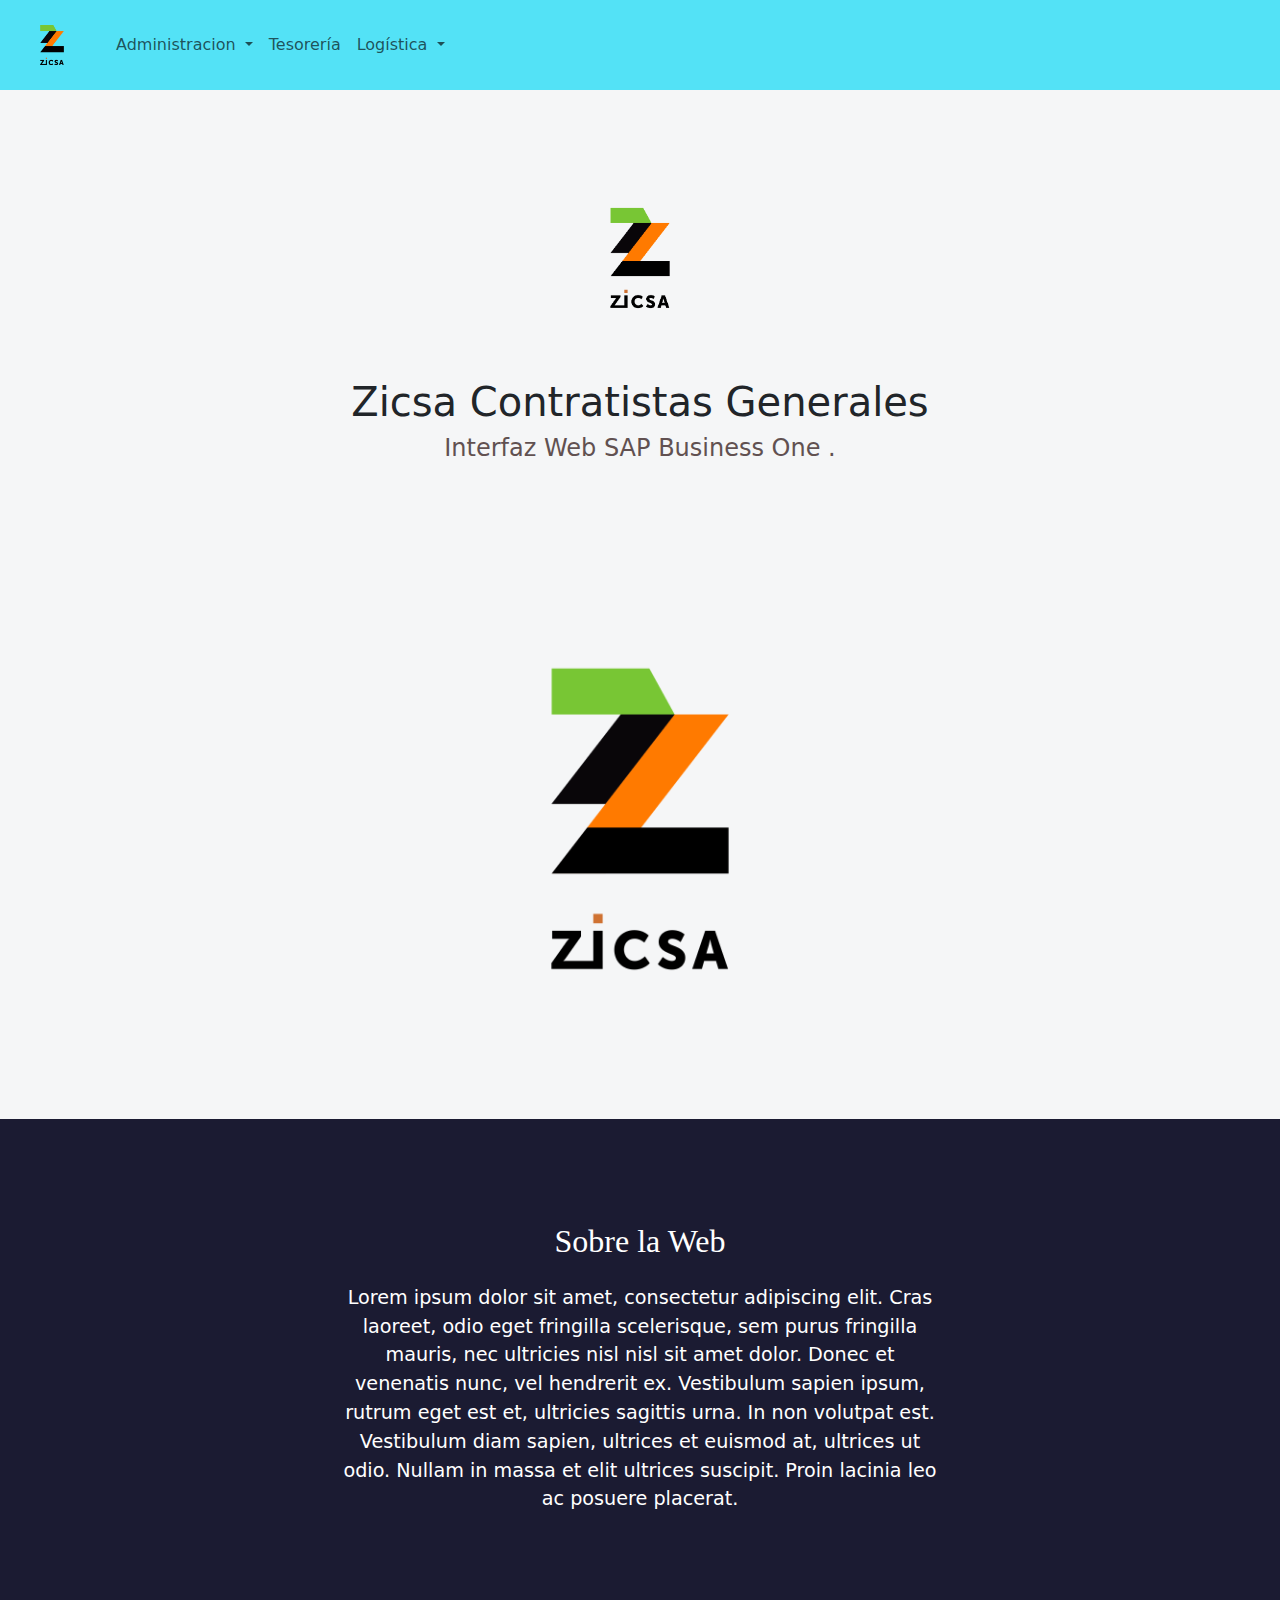
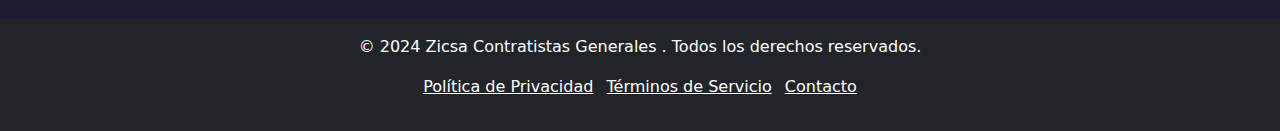
<file: index.html>
<!DOCTYPE html>
<html lang="es">
<head>
    <meta charset="UTF-8">
    <meta name="viewport" content="width=device-width, initial-scale=1.0">
    <title>Interfaz Web Zicsa</title>
    <!-- Bootstrap -->
    <link href="https://cdn.jsdelivr.net/npm/bootstrap@5.3.3/dist/css/bootstrap.min.css" rel="stylesheet" integrity="sha384-QWTKZyjpPEjISv5WaRU9OFeRpok6YctnYmDr5pNlyT2bRjXh0JMhjY6hW+ALEwIH" crossorigin="anonymous">
    <!-- CSS -->
    <link href="style.css" rel="stylesheet">
    
</head>
<body>
       
    <!-- Barra de Navegación -->
    <nav class="navbar navbar-expand-lg bg-body-tertiary">
      <div class="container-fluid">
        <a class="navbar-brand" href="index.html">
          <img src="img/LogoZicsa.png" width="80" alt="Logo Corporativo Zicsa"> 
        </a>      
           <button class="navbar-toggler" type="button" data-bs-toggle="collapse" data-bs-target="#navbarNavDropdown" aria-controls="navbarNavDropdown" aria-expanded="false" aria-label="Toggle navigation">
          <span class="navbar-toggler-icon"></span>
        </button>
        <div class="collapse navbar-collapse" id="navbarNavDropdown">
          <ul class="navbar-nav d-flex justify-content-left align-items-left">
            <li class="nav-item dropdown">
              <a class="nav-link dropdown-toggle" href="#" role="button" data-bs-toggle="dropdown" aria-expanded="false">
                Administracion
              </a>
              <ul class="dropdown-menu">
                <li><a class="dropdown-item" href="/BusinessPartner/bp.html">Registro de Proveedores</a></li>
                <li><a class="dropdown-item" href="/BusinessPartner/bpm.html">Registro de Proveedores Masivo</a></li>
              </ul>
            </li>
            <li class="nav-item">
              <a class="nav-link" href="#">Tesorería</a>
            </li>
            <li class="nav-item dropdown">
              <a class="nav-link dropdown-toggle" href="#" role="button" data-bs-toggle="dropdown" aria-expanded="false">
                Logística
              </a>
              <ul class="dropdown-menu">
                <li><a class="dropdown-item" href="Logistics/logistica-registro-simple.html">Registro de Empleados Simple</a></li> <!-- Se agrego la pagina Logistica1-->
                <li><a class="dropdown-item" href="Logistics/logistica1.html">Registro de Empleados Masivos</a></li>
              </ul>
            </li>
          </ul>
        </div>
      </div>
  </nav>

    <!-- Seccion Hero -->
    <section class="hero align-items-stretch">
        <div class="hero-principal d-flex flex-column justify-content-center align-items-center">
          <img class="hero-imagen-desarrollador rounded-circle" src="img/LogoZicsa.png" alt="Imagen Logo Zicsa">
          <h1>Zicsa Contratistas Generales </h1>
          <h2>Interfaz Web SAP Business One .</h2>
        </div>
        <div class="hero-inferior">
          <img class="hero-inferior-imagen img-fluid" src="img/LogoZicsa.png" alt="Imagen Zicsa Flujo de trabajo">
        </div>
    </section>

  <!-- Sobre la Web -->
  <section id="sobre-la-web" class="seccion-oscura">
    <div class="contenedor">
      <h2 class="seccion-titulo">Sobre la Web</h2>
      <p class="seccion-texto">Lorem ipsum dolor sit amet, consectetur adipiscing elit. Cras laoreet, odio eget fringilla scelerisque, sem purus fringilla mauris, nec ultricies nisl nisl sit amet dolor. Donec et venenatis nunc, vel hendrerit ex. Vestibulum sapien ipsum, rutrum eget est et, ultricies sagittis urna. In non volutpat est. Vestibulum diam sapien, ultrices et euismod at, ultrices ut odio. Nullam in massa et elit ultrices suscipit. Proin lacinia leo ac posuere placerat.</p>
    </div>
  </section>


     <!-- Footer -->

     <footer class="bg-dark text-white text-center py-3 mt-auto">
        <div class="container">
          <p>&copy; 2024 Zicsa Contratistas Generales . Todos los derechos reservados.</p>
          <ul class="list-inline">
            <li class="list-inline-item"><a href="#" class="text-white">Política de Privacidad</a></li>
            <li class="list-inline-item"><a href="#" class="text-white">Términos de Servicio</a></li>
            <li class="list-inline-item"><a href="#" class="text-white">Contacto</a></li>
          </ul>
        </div>
      </footer>

    <script src="https://cdn.jsdelivr.net/npm/bootstrap@5.3.3/dist/js/bootstrap.bundle.min.js" integrity="sha384-YvpcrYf0tY3lHB60NNkmXc5s9fDVZLESaAA55NDzOxhy9GkcIdslK1eN7N6jIeHz" crossorigin="anonymous"></script>
    <script src="login.js"></script>
  </body>
</html>
</file>
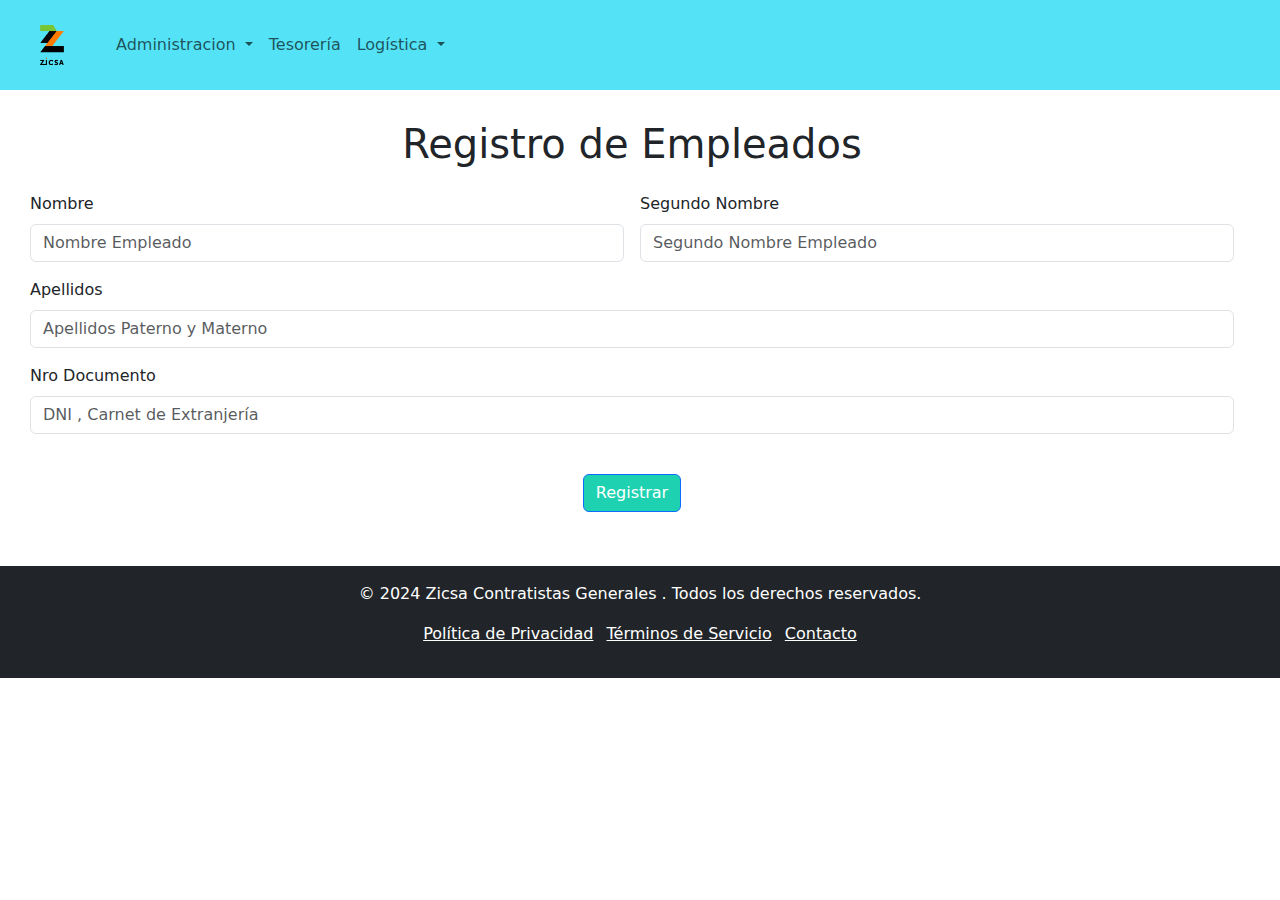
<file: logistica-registro-simple.html>
<!DOCTYPE html>
<html lang="es">
<head>
    <meta charset="UTF-8">
    <meta name="viewport" content="width=device-width, initial-scale=1.0">
    <title>Interfaz Web Zicsa</title>
         <!-- Bootstrap -->
         <link href="https://cdn.jsdelivr.net/npm/bootstrap@5.3.3/dist/css/bootstrap.min.css" rel="stylesheet" integrity="sha384-QWTKZyjpPEjISv5WaRU9OFeRpok6YctnYmDr5pNlyT2bRjXh0JMhjY6hW+ALEwIH" crossorigin="anonymous">
         <!-- CSS -->
         <link href="style.css" rel="stylesheet">
     
</head>
<body>
    <!-- Barra de Navegación -->
    <nav class="navbar navbar-expand-lg bg-body-tertiary">
      <div class="container-fluid">
        <a class="navbar-brand" href="index.html">
          <img src="img/LogoZicsa.png" width="80" alt="Logo Corporativo Zicsa"> 
        </a>      
           <button class="navbar-toggler" type="button" data-bs-toggle="collapse" data-bs-target="#navbarNavDropdown" aria-controls="navbarNavDropdown" aria-expanded="false" aria-label="Toggle navigation">
          <span class="navbar-toggler-icon"></span>
        </button>
        <div class="collapse navbar-collapse" id="navbarNavDropdown">
          <ul class="navbar-nav d-flex justify-content-left align-items-left">
            <li class="nav-item dropdown">
              <a class="nav-link dropdown-toggle" href="#" role="button" data-bs-toggle="dropdown" aria-expanded="false">
                Administracion
              </a>
              <ul class="dropdown-menu">
                <li><a class="dropdown-item" href="BusinessPartner/bp.html">Registro de Proveedores</a></li>
              </ul>
            </li>
            <li class="nav-item">
              <a class="nav-link" href="#">Tesorería</a>
            </li>
            <li class="nav-item dropdown">
              <a class="nav-link dropdown-toggle" href="#" role="button" data-bs-toggle="dropdown" aria-expanded="false">
                Logística
              </a>
              <ul class="dropdown-menu">
                <li><a class="dropdown-item" href="logistica-registro-simple.html">Registro de Empleados Simple</a></li> <!-- Se agrego la pagina Logistica1-->
                <li><a class="dropdown-item" href="logistica1.html">Registro de Empleados Masivos</a></li>
              </ul>
            </li>
          </ul>
        </div>
      </div>
  </nav>

    <!-- Formulario -->

    <form class="row g-3 container-fluid">
        <h1 class="text-center">Registro de Empleados</h1>
        <div class="col-md-6">
          <label for="inputNombreEmpleado" class="form-label">Nombre</label>
          <input type="text" class="form-control" id="inputNombreEmpleado" placeholder="Nombre Empleado">
        </div>
        <div class="col-md-6">
          <label for="inputSegundoNombreEmpleado" class="form-label">Segundo Nombre</label>
          <input type="text" class="form-control" id="inputSegundoNombreEmpleado" placeholder="Segundo Nombre Empleado">
        </div>
        <div class="col-12">
          <label for="inputApellidos" class="form-label">Apellidos</label>
          <input type="text" class="form-control" id="inputApellidos" placeholder="Apellidos Paterno y Materno">
        </div>
        <div class="col-12">
          <label for="inputNroDocumento" class="form-label">Nro Documento</label>
          <input type="text" class="form-control" id="inputNroDocumento" placeholder="DNI , Carnet de Extranjería">
        </div>
        <div class="col-12 d-flex justify-content-center p-4">
          <button type="submit" class="btn btn-primary">Registrar</button>
        </div>
    </form>

    <!-- Footer -->

    <footer class="bg-dark text-white text-center py-3 mt-auto">
      <div class="container">
        <p>&copy; 2024 Zicsa Contratistas Generales . Todos los derechos reservados.</p>
        <ul class="list-inline">
          <li class="list-inline-item"><a href="#" class="text-white">Política de Privacidad</a></li>
          <li class="list-inline-item"><a href="#" class="text-white">Términos de Servicio</a></li>
          <li class="list-inline-item"><a href="#" class="text-white">Contacto</a></li>
        </ul>
      </div>
    </footer>

    <script src="https://cdn.jsdelivr.net/npm/bootstrap@5.3.3/dist/js/bootstrap.bundle.min.js" integrity="sha384-YvpcrYf0tY3lHB60NNkmXc5s9fDVZLESaAA55NDzOxhy9GkcIdslK1eN7N6jIeHz" crossorigin="anonymous"></script>

</body>
</html>
</file>
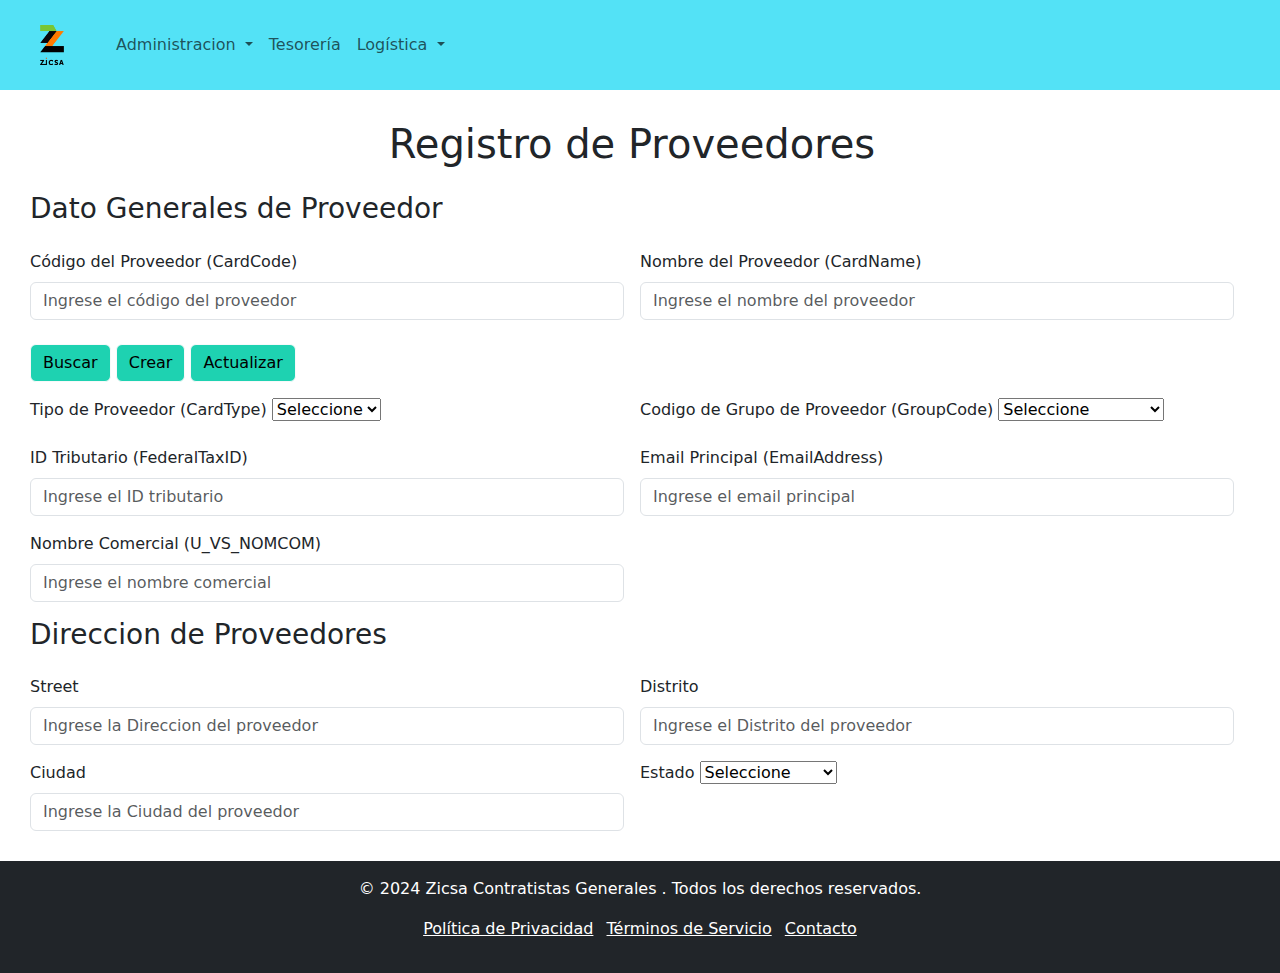
<file: BusinessPartner/bp.html>
<!DOCTYPE html>
<html lang="es">
<head>
    <meta charset="UTF-8">
    <meta name="viewport" content="width=device-width, initial-scale=1.0">
    <title>Interfaz Web Zicsa</title>
         <!-- Bootstrap -->
         <link href="https://cdn.jsdelivr.net/npm/bootstrap@5.3.3/dist/css/bootstrap.min.css" rel="stylesheet" integrity="sha384-QWTKZyjpPEjISv5WaRU9OFeRpok6YctnYmDr5pNlyT2bRjXh0JMhjY6hW+ALEwIH" crossorigin="anonymous">
         <!-- CSS -->
         <link href="/style.css" rel="stylesheet">
     
</head>
<body>
     <!-- Barra de Navegación -->
     <nav class="navbar navbar-expand-lg bg-body-tertiary">
      <div class="container-fluid">
        <a class="navbar-brand" href="/index.html">
          <img src="/img/LogoZicsa.png" width="80" alt="Logo Corporativo Zicsa"> 
        </a>      
           <button class="navbar-toggler" type="button" data-bs-toggle="collapse" data-bs-target="#navbarNavDropdown" aria-controls="navbarNavDropdown" aria-expanded="false" aria-label="Toggle navigation">
          <span class="navbar-toggler-icon"></span>
        </button>
        <div class="collapse navbar-collapse" id="navbarNavDropdown">
          <ul class="navbar-nav d-flex justify-content-left align-items-left">
            <li class="nav-item dropdown">
              <a class="nav-link dropdown-toggle" href="#" role="button" data-bs-toggle="dropdown" aria-expanded="false">
                Administracion
              </a>
              <ul class="dropdown-menu">
                <li><a class="dropdown-item" href="/BusinessPartner/bp.html">Registro de Proveedores</a></li>
                <li><a class="dropdown-item" href="/BusinessPartner/bpm.html">Registro de Proveedores Masivo</a></li>
              </ul>
            </li>
            <li class="nav-item">
              <a class="nav-link" href="#">Tesorería</a>
            </li>
            <li class="nav-item dropdown">
              <a class="nav-link dropdown-toggle" href="#" role="button" data-bs-toggle="dropdown" aria-expanded="false">
                Logística
              </a>
              <ul class="dropdown-menu">
                <li><a class="dropdown-item" href="/Logistics/logistica-registro-simple.html">Registro de Empleados Simple</a></li> <!-- Se agrego la pagina Logistica1-->
                <li><a class="dropdown-item" href="/Logistics/logistica1.html">Registro de Empleados Masivos</a></li>
              </ul>
            </li>
          </ul>
        </div>
      </div>
  </nav>
    <!-- Formulario -->
    <form class="row g-3 container-fluid">
        <h1 class="text-center">Registro de Proveedores</h1>
        <h3>Dato Generales de Proveedor</h3>
        <div class="col-md-6">
            <label for="CardCode" class="form-label">Código del Proveedor (CardCode)</label>
            <input type="text" class="form-control" id="CardCode" placeholder="Ingrese el código del proveedor" required>
            <br><div>
              <button id="searchProviderButton" type="button" class="btn btn-light">Buscar</button>
              <button id="createProviderButton" type="button" class="btn btn-light">Crear</button>
              <button id="updateProviderButton" type="button" class="btn btn-light">Actualizar</button>
            </div>
          </div>
        <div class="col-md-6">
            <label for="CardName" class="form-label">Nombre del Proveedor (CardName)</label>
            <input type="text" class="form-control" id="CardName" placeholder="Ingrese el nombre del proveedor" required>
        </div>
        <div class="col-md-6">
            <label for="CardType" class="form-label">Tipo de Proveedor (CardType)</label>
            <select id="CardType" class="form-label" required>
              <option value="" class="form-control">Seleccione</option>
              <option value="cCustomer" class="form-control" id="cCustomer">Cliente</option>
              <option value="cSupplier" class="form-control" id="cSupplier">Proveedor</option>
            </select>
        </div>
        <div class="col-md-6">
            <label for="GroupCode" class="form-label">Codigo de Grupo de Proveedor (GroupCode) </label>
            <select id="GroupCode" class="form-label" required>
              <option value="" class="form-control">Seleccione</option>
              <option value="103" class="form-control" id="ProvExtranjero">Prov. Extranjero</option>
              <option value="101" class="form-control" id="ProvNacional">Prov. Local</option>
              <option value="102" class="form-control" id="ClienExtranjero">Cliente Extranjero</option>
              <option value="100" class="form-control" id="ClienNacional">Cliente Local</option>
            </select>
        </div>
        <div class="col-md-6">
            <label for="FederalTaxID" class="form-label">ID Tributario (FederalTaxID)</label>
            <input type="text" id="FederalTaxID" class="form-control" placeholder="Ingrese el ID tributario" required>
        </div>
        <div class="col-md-6">
            <label for="EmailAddress" class="form-label">Email Principal (EmailAddress)</label>
            <input type="email" id="EmailAddress" class="form-control" placeholder="Ingrese el email principal" required>
        </div>
        <div class="col-md-6">
            <label for="U_VS_NOMCOM" class="form-label">Nombre Comercial (U_VS_NOMCOM)</label>
            <input type="text" id="U_VS_NOMCOM" class="form-control" placeholder="Ingrese el nombre comercial" required>
        </div>


<!-- Direccion de Proveedores -->
    <h3>Direccion de Proveedores</h3>
        <div class="col-md-6">
            <label for="Street" class="form-label">Street</label>
            <input type="text" class="form-control" id="Street" placeholder="Ingrese la Direccion del proveedor" required>
        </div>
        <div class="col-md-6">
          <label for="County" class="form-label">Distrito</label>
          <input type="text" class="form-control" id="County" placeholder="Ingrese el Distrito del proveedor" required>
        </div>
        <div class="col-md-6">
          <label for="City" class="form-label">Ciudad</label>
          <input type="text" class="form-control" id="City" placeholder="Ingrese la Ciudad del proveedor" required>
      </div>
      <div class="col-md-6">
        <label for="State" class="form-label">Estado</label>
        <select id="State" class="form-label" required>
          <option value="" class="form-control">Seleccione</option>
            <option value="1" id="1" class="form-control">Amazonas</option>
            <option value="2" id="2" class="form-control">Áncash</option>
            <option value="3" id="3" class="form-control">Apurímac</option>
            <option value="4" id="4" class="form-control">Arequipa</option>
            <option value="5" id="5" class="form-control">Ayacucho</option>
            <option value="6" id="6" class="form-control">Cajamarca</option>
            <option value="7" id="7" class="form-control">Callao</option>
            <option value="8" id="8" class="form-control">Cusco</option>
            <option value="9" id="9" class="form-control">Huancavelica</option>
            <option value="10" id="10" class="form-control">Huánuco</option>
            <option value="11" id="11" class="form-control">Ica</option>
            <option value="12" id="12" class="form-control">Junín</option>
            <option value="13" id="13" class="form-control">La Libertad</option>
            <option value="14" id="14" class="form-control">Lambayeque</option>
            <option value="15" id="15" class="form-control">Lima</option>
            <option value="16" id="16" class="form-control">Loreto</option>
            <option value="17" id="17" class="form-control">Madre de Dios</option>
            <option value="18" id="18" class="form-control">Moquegua</option>
            <option value="19" id="19" class="form-control">Pasco</option>
            <option value="20" id="20" class="form-control">Piura</option>
            <option value="21" id="21" class="form-control">Puno</option>
            <option value="22" id="22" class="form-control">San Martín</option>
            <option value="23" id="23" class="form-control">Tacna</option>
            <option value="24" id="24" class="form-control">Tumbes</option>
            <option value="25" id="25" class="form-control">Ucayali</option>
        </select>
        </div>


  </form>

 <!-- Footer -->

 <footer class="bg-dark text-white text-center py-3 mt-auto">
  <div class="container">
    <p>&copy; 2024 Zicsa Contratistas Generales . Todos los derechos reservados.</p>
    <ul class="list-inline">
      <li class="list-inline-item"><a href="#" class="text-white">Política de Privacidad</a></li>
      <li class="list-inline-item"><a href="#" class="text-white">Términos de Servicio</a></li>
      <li class="list-inline-item"><a href="#" class="text-white">Contacto</a></li>
    </ul>
  </div>
</footer>

    <script src="BusinessP.js"></script>
    <script src="https://cdn.jsdelivr.net/npm/bootstrap@5.3.3/dist/js/bootstrap.bundle.min.js" integrity="sha384-YvpcrYf0tY3lHB60NNkmXc5s9fDVZLESaAA55NDzOxhy9GkcIdslK1eN7N6jIeHz" crossorigin="anonymous"></script>
    <script src="/login.js"></script>
</body>
</html>
</file>
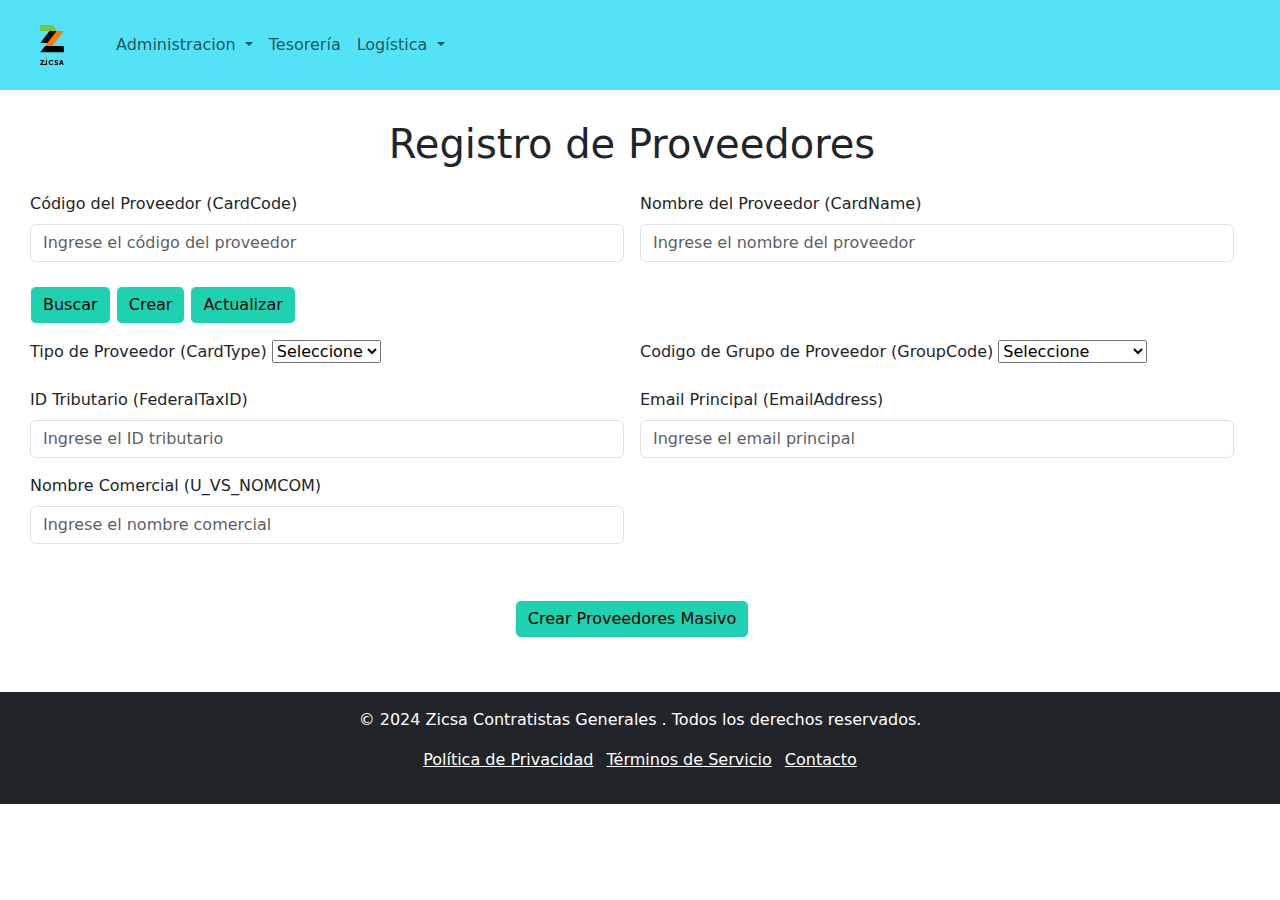
<file: BusinessPartner/bpm.html>
<!DOCTYPE html>
<html lang="es">
<head>
    <meta charset="UTF-8">
    <meta name="viewport" content="width=device-width, initial-scale=1.0">
    <title>Interfaz Web Zicsa</title>
         <!-- Bootstrap -->
         <link href="https://cdn.jsdelivr.net/npm/bootstrap@5.3.3/dist/css/bootstrap.min.css" rel="stylesheet" integrity="sha384-QWTKZyjpPEjISv5WaRU9OFeRpok6YctnYmDr5pNlyT2bRjXh0JMhjY6hW+ALEwIH" crossorigin="anonymous">
         <!-- CSS -->
         <link href="/style.css" rel="stylesheet">
     
</head>
<body>
    <!-- Barra de Navegación -->
    <nav class="navbar navbar-expand-lg bg-body-tertiary">
      <div class="container-fluid">
        <a class="navbar-brand" href="/index.html">
          <img src="/img/LogoZicsa.png" width="80" alt="Logo Corporativo Zicsa"> 
        </a>      
           <button class="navbar-toggler" type="button" data-bs-toggle="collapse" data-bs-target="#navbarNavDropdown" aria-controls="navbarNavDropdown" aria-expanded="false" aria-label="Toggle navigation">
          <span class="navbar-toggler-icon"></span>
        </button>
        <div class="collapse navbar-collapse" id="navbarNavDropdown">
          <ul class="navbar-nav d-flex justify-content-left align-items-left">
            <li class="nav-item dropdown">
              <a class="nav-link dropdown-toggle" href="#" role="button" data-bs-toggle="dropdown" aria-expanded="false">
                Administracion
              </a>
              <ul class="dropdown-menu">
                <li><a class="dropdown-item" href="bp.html">Registro de Proveedores</a></li>
              </ul>
            </li>
            <li class="nav-item">
              <a class="nav-link" href="#">Tesorería</a>
            </li>
            <li class="nav-item dropdown">
              <a class="nav-link dropdown-toggle" href="#" role="button" data-bs-toggle="dropdown" aria-expanded="false">
                Logística
              </a>
              <ul class="dropdown-menu">
                <li><a class="dropdown-item" href="/logistica-registro-simple.html">Registro de Empleados Simple</a></li> <!-- Se agrego la pagina Logistica1-->
                <li><a class="dropdown-item" href="/logistica1.html">Registro de Empleados Masivos</a></li>
              </ul>
            </li>
          </ul>
        </div>
      </div>
  </nav>

    <!-- Formulario -->
 
    <form class="row g-3 container-fluid">
        <h1 class="text-center">Registro de Proveedores</h1>
        <div class="col-md-6">
            <label for="CardCode" class="form-label">Código del Proveedor (CardCode)</label>
            <input type="text" class="form-control" id="CardCode" placeholder="Ingrese el código del proveedor" required>
            <br><div>
              <button id="searchProviderButton" type="button" class="btn btn-light">Buscar</button>
              <button id="createProviderButton" type="button" class="btn btn-light">Crear</button>
              <button id="updateProviderButton" type="button" class="btn btn-light">Actualizar</button>
            </div>
          </div>
        <div class="col-md-6">
            <label for="CardName" class="form-label">Nombre del Proveedor (CardName)</label>
            <input type="text" class="form-control" id="CardName" placeholder="Ingrese el nombre del proveedor" required>
        </div>
        <div class="col-md-6">
            <label for="CardType" class="form-label">Tipo de Proveedor (CardType)</label>
            <select id="CardType" class="form-label" required>
              <option value="" class="form-control">Seleccione</option>
              <option value="cCustomer" class="form-control" id="cCustomer">Cliente</option>
              <option value="cSupplier" class="form-control" id="cSupplier">Proveedor</option>
            </select>
        </div>
        <div class="col-md-6">
            <label for="GroupCode" class="form-label">Codigo de Grupo de Proveedor (GroupCode) </label>
            <select id="GroupCode" class="form-label" required>
              <option value="" class="form-control">Seleccione</option>
              <option value="103" class="form-control" id="ProvExtranjero">Prov. Extranjero</option>
              <option value="101" class="form-control" id="ProvNacional">Prov. Local</option>
            </select>
        </div>
        <div class="col-md-6">
            <label for="FederalTaxID" class="form-label">ID Tributario (FederalTaxID)</label>
            <input type="text" id="FederalTaxID" class="form-control"placeholder="Ingrese el ID tributario" required>
        </div>
        <div class="col-md-6">
            <label for="EmailAddress" class="form-label">Email Principal (EmailAddress)</label>
            <input type="email" id="EmailAddress" class="form-control" placeholder="Ingrese el email principal" required>
        </div>
        <div class="col-md-6">
            <label for="U_VS_NOMCOM" class="form-label">Nombre Comercial (U_VS_NOMCOM)</label>
            <input type="text" id="U_VS_NOMCOM" class="form-control"placeholder="Ingrese el nombre comercial" required>
        </div>
        <div>

        </div>
        <div class="col-12 d-flex justify-content-center p-4">
          <button type="submit" class="btn btn-light" src="/BusinessPartner/bpm.hmtl" >Crear Proveedores Masivo</button><br>
        </div>
  </form>
    </form>

    <!-- Footer -->

    <footer class="bg-dark text-white text-center py-3 mt-auto">
      <div class="container">
        <p>&copy; 2024 Zicsa Contratistas Generales . Todos los derechos reservados.</p>
        <ul class="list-inline">
          <li class="list-inline-item"><a href="#" class="text-white">Política de Privacidad</a></li>
          <li class="list-inline-item"><a href="#" class="text-white">Términos de Servicio</a></li>
          <li class="list-inline-item"><a href="#" class="text-white">Contacto</a></li>
        </ul>
      </div>
    </footer>

    <script src="https://cdn.jsdelivr.net/npm/bootstrap@5.3.3/dist/js/bootstrap.bundle.min.js" integrity="sha384-YvpcrYf0tY3lHB60NNkmXc5s9fDVZLESaAA55NDzOxhy9GkcIdslK1eN7N6jIeHz" crossorigin="anonymous"></script>
    <script src="BusinessP.js"></script>
    <script src="/login.js"></script>
</body>
</html>
</file>
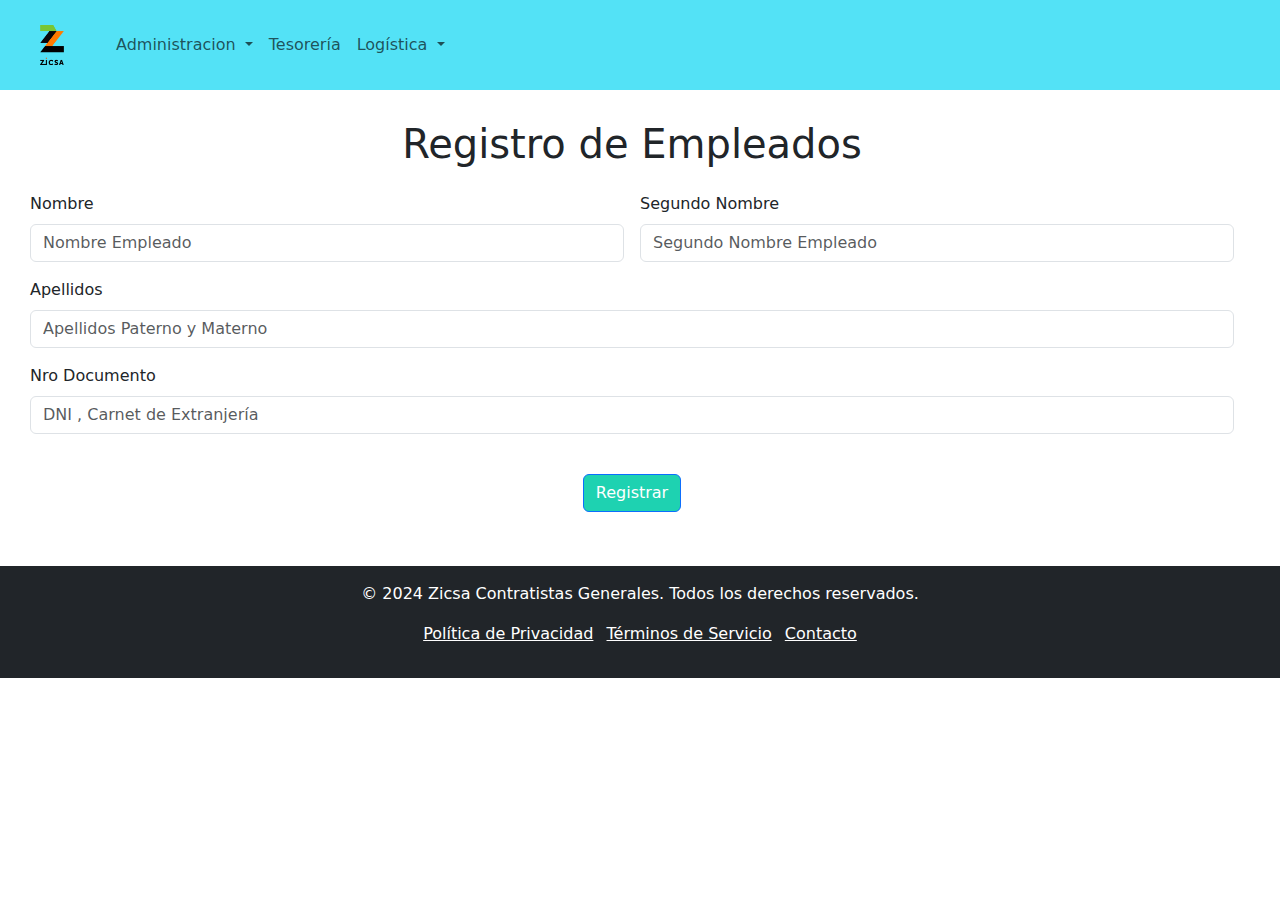
<file: Logistics/logistica-registro-simple.html>
<!DOCTYPE html>
<html lang="es">
<head>
    <meta charset="UTF-8">
    <meta name="viewport" content="width=device-width, initial-scale=1.0">
    <title>Interfaz Web Zicsa</title>
    <!-- Bootstrap -->
    <link href="https://cdn.jsdelivr.net/npm/bootstrap@5.3.3/dist/css/bootstrap.min.css" rel="stylesheet" integrity="sha384-QWTKZyjpPEjISv5WaRU9OFeRpok6YctnYmDr5pNlyT2bRjXh0JMhjY6hW+ALEwIH" crossorigin="anonymous">
    <!-- CSS -->
    <link href="/style.css" rel="stylesheet">
    
</head>
<body>
    <!-- Barra de Navegación -->
    <nav class="navbar navbar-expand-lg bg-body-tertiary">
      <div class="container-fluid">
        <a class="navbar-brand" href="/index.html">
          <img src="/img/LogoZicsa.png" width="80" alt="Logo Corporativo Zicsa"> 
        </a>      
           <button class="navbar-toggler" type="button" data-bs-toggle="collapse" data-bs-target="#navbarNavDropdown" aria-controls="navbarNavDropdown" aria-expanded="false" aria-label="Toggle navigation">
          <span class="navbar-toggler-icon"></span>
        </button>
        <div class="collapse navbar-collapse" id="navbarNavDropdown">
          <ul class="navbar-nav d-flex justify-content-left align-items-left">
            <li class="nav-item dropdown">
              <a class="nav-link dropdown-toggle" href="#" role="button" data-bs-toggle="dropdown" aria-expanded="false">
                Administracion
              </a>
              <ul class="dropdown-menu">
                <li><a class="dropdown-item" href="/BusinessPartner/bp.html">Registro de Proveedores</a></li>
                <li><a class="dropdown-item" href="/BusinessPartner/bpm.html">Registro de Proveedores Masivo</a></li>
              </ul>
            </li>
            <li class="nav-item">
              <a class="nav-link" href="#">Tesorería</a>
            </li>
            <li class="nav-item dropdown">
              <a class="nav-link dropdown-toggle" href="#" role="button" data-bs-toggle="dropdown" aria-expanded="false">
                Logística
              </a>
              <ul class="dropdown-menu">
                <li><a class="dropdown-item" href="/Logistics/logistica-registro-simple.html">Registro de Empleados Simple</a></li> <!-- Se agrego la pagina Logistica1-->
                <li><a class="dropdown-item" href="/Logistics/logistica1.html">Registro de Empleados Masivos</a></li>
              </ul>
            </li>
          </ul>
        </div>
      </div>
  </nav>
    <!-- Formulario -->
    <form class="row g-3 container-fluid">
        <h1 class="text-center">Registro de Empleados</h1>
        <div class="col-md-6">
            <label for="firstNamee" class="form-label">Nombre</label>
            <input type="text" class="form-control" id="FirstName" placeholder="Nombre Empleado" required>
        </div>
        <div class="col-md-6">
            <label for="middleNamee" class="form-label">Segundo Nombre</label>
            <input type="text" class="form-control" id="MiddleName" placeholder="Segundo Nombre Empleado">
        </div>
        <div class="col-12">
            <label for="lastNamee" class="form-label">Apellidos</label>
            <input type="text" class="form-control" id="LastName" placeholder="Apellidos Paterno y Materno" required>
        </div>
        <div class="col-12">
            <label for="officeExte" class="form-label">Nro Documento</label>
            <input type="number" class="form-control" id="OfficeExtension" placeholder="DNI , Carnet de Extranjería" required>
        </div>
        <div class="col-12 d-flex justify-content-center p-4">
            <button type="submit" class="btn btn-primary" id="createEmployee">Registrar</button>
        </div>
    </form>

    <!-- Footer -->
    <footer class="bg-dark text-white text-center py-3 mt-auto">
        <div class="container">
            <p>&copy; 2024 Zicsa Contratistas Generales. Todos los derechos reservados.</p>
            <ul class="list-inline">
                <li class="list-inline-item"><a href="#" class="text-white">Política de Privacidad</a></li>
                <li class="list-inline-item"><a href="#" class="text-white">Términos de Servicio</a></li>
                <li class="list-inline-item"><a href="#" class="text-white">Contacto</a></li>
            </ul>
        </div>
    </footer>

    <script src="/Logistics/employeesSimple.js"></script>
    <script src="https://cdn.jsdelivr.net/npm/bootstrap@5.3.3/dist/js/bootstrap.bundle.min.js" integrity="sha384-YvpcrYf0tY3lHB60NNkmXc5s9fDVZLESaAA55NDzOxhy9GkcIdslK1eN7N6jIeHz" crossorigin="anonymous"></script>
    <script src="/login.js"></script>
  </body>
</html>
</file>
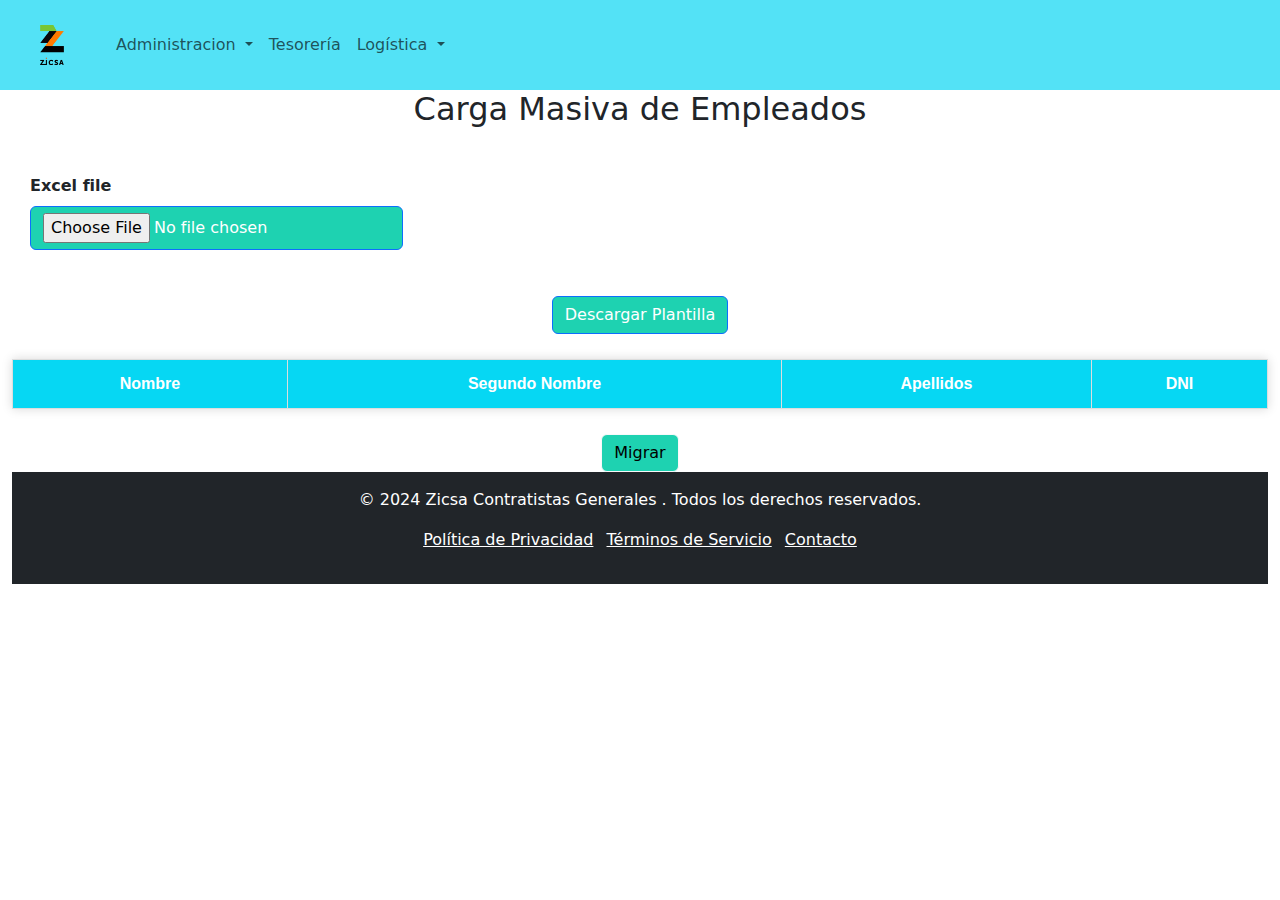
<file: Logistics/logistica1.html>
<!DOCTYPE html>
<html lang="es">
<head>
    <meta charset="UTF-8">
    <meta name="viewport" content="width=device-width, initial-scale=1.0">
    <title>Interfaz Web Zicsa</title>
         <!-- Bootstrap -->
         <link href="https://cdn.jsdelivr.net/npm/bootstrap@5.3.3/dist/css/bootstrap.min.css" rel="stylesheet" integrity="sha384-QWTKZyjpPEjISv5WaRU9OFeRpok6YctnYmDr5pNlyT2bRjXh0JMhjY6hW+ALEwIH" crossorigin="anonymous">
         <!-- CSS -->
         <link href="/style.css" rel="stylesheet">
     
</head>
<body>
     <!-- Barra de Navegación -->
     <nav class="navbar navbar-expand-lg bg-body-tertiary">
      <div class="container-fluid">
        <a class="navbar-brand" href="/index.html">
          <img src="/img/LogoZicsa.png" width="80" alt="Logo Corporativo Zicsa"> 
        </a>      
           <button class="navbar-toggler" type="button" data-bs-toggle="collapse" data-bs-target="#navbarNavDropdown" aria-controls="navbarNavDropdown" aria-expanded="false" aria-label="Toggle navigation">
          <span class="navbar-toggler-icon"></span>
        </button>
        <div class="collapse navbar-collapse" id="navbarNavDropdown">
          <ul class="navbar-nav d-flex justify-content-left align-items-left">
            <li class="nav-item dropdown">
              <a class="nav-link dropdown-toggle" href="#" role="button" data-bs-toggle="dropdown" aria-expanded="false">
                Administracion
              </a>
              <ul class="dropdown-menu">
                <li><a class="dropdown-item" href="/BusinessPartner/bp.html">Registro de Proveedores</a></li>
                <li><a class="dropdown-item" href="/BusinessPartner/bpm.html">Registro de Proveedores Masivo</a></li>
              </ul>
            </li>
            <li class="nav-item">
              <a class="nav-link" href="#">Tesorería</a>
            </li>
            <li class="nav-item dropdown">
              <a class="nav-link dropdown-toggle" href="#" role="button" data-bs-toggle="dropdown" aria-expanded="false">
                Logística
              </a>
              <ul class="dropdown-menu">
                <li><a class="dropdown-item" href="/Logistics/logistica-registro-simple.html">Registro de Empleados Simple</a></li> <!-- Se agrego la pagina Logistica1-->
                <li><a class="dropdown-item" href="/Logistics/logistica1.html">Registro de Empleados Masivos</a></li>
              </ul>
            </li>
          </ul>
        </div>
      </div>
  </nav>
    <!-- Excel to table -->
    <div class="container-fluid">
      <h2 class="text-center">Carga Masiva de Empleados</h2>
      <div class="row justify-content-md-center">
          <div class="nav navbar"><b>Excel file</b></div>
          <div class="card-body">
              <input  class="btn btn-primary" type="file" id="excelFile" accept=".xlsx, .xls" />
          </div>
      </div>
      <div class="position text-center mt-3">
          <a href="Plantilla carga de Proveedores.xlsx" download="Plantilla carga de Proveedores.xlsx">
            <button type="button" class="btn btn-primary">Descargar Plantilla</button>
          </a>
      </div>
      <div>
        <table id="dataTable" class="styled-table" border="1">
          <thead class="table-bordered table-dark">
            <tr>
              <th>Nombre</th>
              <th>Segundo Nombre</th>
              <th>Apellidos</th>
              <th>DNI</th>
            </tr>
          </thead>
          <tbody>
            <!-- Aquí se insertarán los datos -->
          </tbody>
        </table>
      </div>
    <div class="position text-center mt-3">
        <button type="button" class="btn btn-light">Migrar</button>
    </div>

    <!-- Footer -->

    <footer class="bg-dark text-white text-center py-3 mt-auto">
      <div class="container">
        <p>&copy; 2024 Zicsa Contratistas Generales . Todos los derechos reservados.</p>
        <ul class="list-inline">
          <li class="list-inline-item"><a href="#" class="text-white">Política de Privacidad</a></li>
          <li class="list-inline-item"><a href="#" class="text-white">Términos de Servicio</a></li>
          <li class="list-inline-item"><a href="#" class="text-white">Contacto</a></li>
        </ul>
      </div>
    </footer>

    <script src="https://cdn.jsdelivr.net/npm/bootstrap@5.3.3/dist/js/bootstrap.bundle.min.js" integrity="sha384-YvpcrYf0tY3lHB60NNkmXc5s9fDVZLESaAA55NDzOxhy9GkcIdslK1eN7N6jIeHz" crossorigin="anonymous"></script>
    <script src="/login.js"></script>
</body>
</html>
</file>
<file: style.css>
/* Estilo de tabla */
.styled-table {
  width: 100%;
  border-collapse: collapse;
  margin: 25px 0;
  font-size: 1rem;
  font-family: Arial, sans-serif;
  box-shadow: 0 0 10px rgba(0, 0, 0, 0.15);
  text-align: left;
}

.styled-table thead tr {
  background-color: #06d7f3; /* Fondo azul */
  color: #ffffff; /* Texto blanco */
  text-align: center;
  font-weight: bold;
}

.styled-table th,
.styled-table td {
  padding: 12px 15px;
  border: 1px solid #ddd; /* Borde gris claro */
}

.styled-table tbody tr {
  border-bottom: 1px solid #dddddd;
}

.styled-table tbody tr:nth-of-type(even) {
  background-color: #f3f3f3; /* Filas alternas */
}

.styled-table tbody tr:last-of-type {
  border-bottom: 2px solid #06d7f3;
}

.styled-table tbody tr:hover {
  background-color: #f1f1f1; /* Efecto hover */
  cursor: pointer;
}
/* Barra de navegación */
nav.navbar{
  padding: 0;
}

.navbar .container-fluid {
    background-color: #06d7f3ae ;
  
  }

/* Formulario  */

.row {
padding: 30px;
}

h1{
    align-content: center;
}
h3{
  text-align: left;
}
/* Estilos para HTML table */
.btn{
  background-color: #1ed2b1;
  text-align: right;
}

.position{
  text-align: right;
}

#excel_data tbody th {
  background-color: #1ed2b1; /* Fondo verde */
  color: white; /* Texto en blanco */
  text-align: center;
}
/* Cambia el color del borde de la tabla */
#excel_data, #excel_data th, #excel_data td {
  border: 1px solid #ddd;
}
.container-fluid{
  text-align: justify;
}


/* Estilos generales */

section {
  display: flex;
  flex-direction: column;
  align-items: center;
  justify-content: center;
}

/* Seccion Hero */

.hero {
  background-color: #f5f6f7;
  min-height: 450px;
  text-align: center;
}

.hero-principal {
  padding: 3rem;
}

.hero-imagen-desarrollador {
  width: 200px;
  height: 200px;
  margin: 20px;
}

.hero-principal h2 {
  font-size: 1.5rem;
  color: #615151;
}

@media screen and (min-width: 700px) {
  .hero-inferior-imagen {
    max-width: 600px;
  }
}

/* Sobre mi */

#sobre-la-web {
  height: 500px;
  padding: 10px;
}

#sobre-la-web .contenedor {
  max-width: 600px;
  text-align: center;
}

.seccion-oscura {
  color: white;
  background-color: #1b1b32;
}

.seccion-titulo {
  font-size: 2rem;
  padding: 15px 0;
  font-family: 'Rubik Dirt', cursive;
}

.seccion-texto {
  font-size: 1.2rem;
}
</file>
